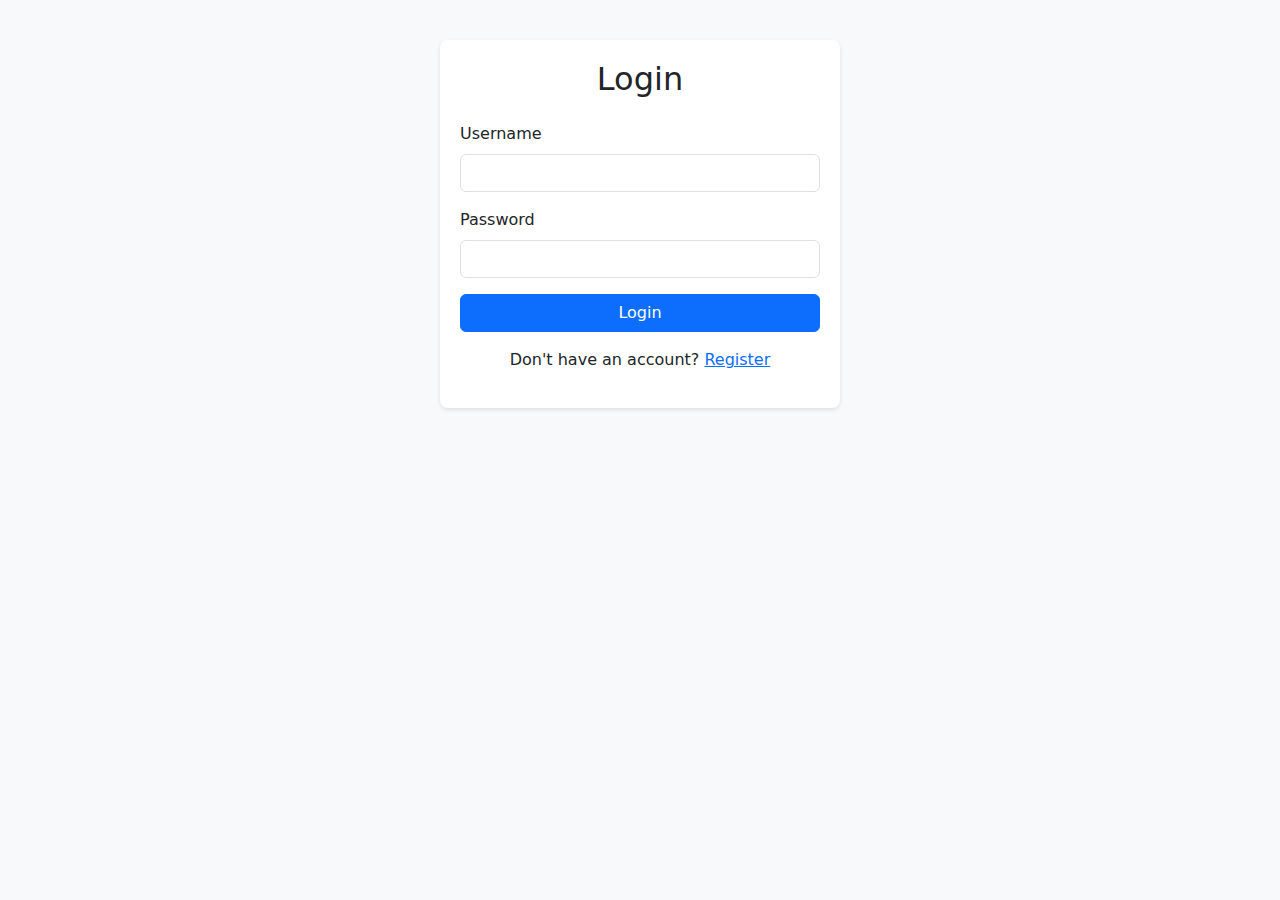
<file: templates/login.html>
<!DOCTYPE html>
<html lang="en">
<head>
    <meta charset="UTF-8">
    <meta name="viewport" content="width=device-width, initial-scale=1.0">
    <title>Login - Twitter Clone</title>
    <link href="https://cdn.jsdelivr.net/npm/bootstrap@5.1.3/dist/css/bootstrap.min.css" rel="stylesheet">
    <link href="/static/styles.css" rel="stylesheet">
</head>
<body>
    <div class="auth-container">
        <h2 class="text-center mb-4">Login</h2>
        <form onsubmit="login(event)">
            <div class="mb-3">
                <label for="username" class="form-label">Username</label>
                <input type="text" class="form-control" id="username" required>
            </div>
            <div class="mb-3">
                <label for="password" class="form-label">Password</label>
                <input type="password" class="form-control" id="password" required>
            </div>
            <div id="loginError" class="error-message"></div>
            <button type="submit" class="btn btn-primary w-100">Login</button>
        </form>
        <p class="text-center mt-3">
            Don't have an account? <a href="/register.html">Register</a>
        </p>
    </div>

    <script src="https://cdn.jsdelivr.net/npm/bootstrap@5.1.3/dist/js/bootstrap.bundle.min.js"></script>
    <script src="/static/app.js"></script>
</body>
</html>
</file>
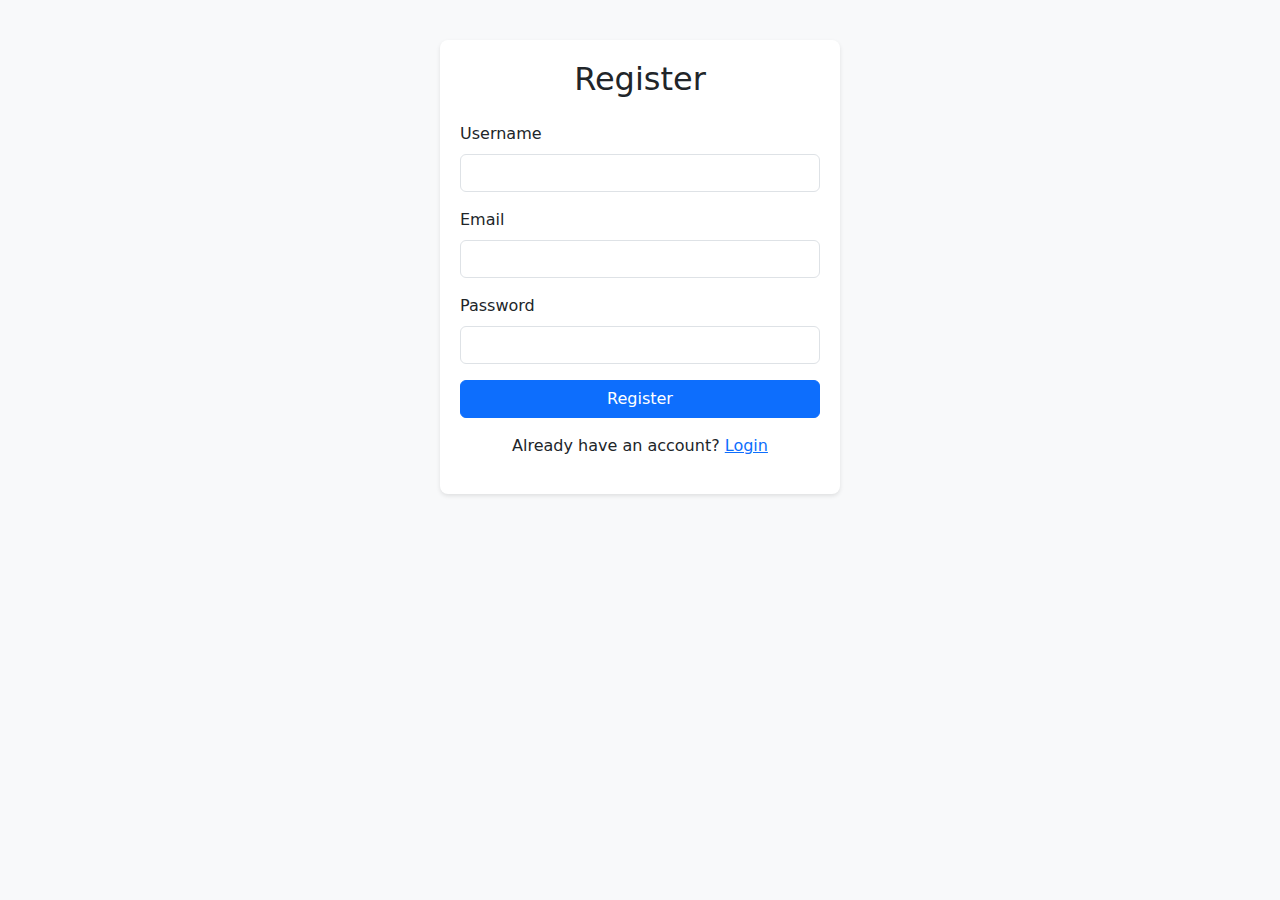
<file: templates/register.html>
<!DOCTYPE html>
<html lang="en">
<head>
    <meta charset="UTF-8">
    <meta name="viewport" content="width=device-width, initial-scale=1.0">
    <title>Register - Twitter Clone</title>
    <link href="https://cdn.jsdelivr.net/npm/bootstrap@5.1.3/dist/css/bootstrap.min.css" rel="stylesheet">
    <link href="/static/styles.css" rel="stylesheet">
</head>
<body>
    <div class="auth-container">
        <h2 class="text-center mb-4">Register</h2>
        <form onsubmit="register(event)">
            <div class="mb-3">
                <label for="username" class="form-label">Username</label>
                <input type="text" class="form-control" id="username" required>
            </div>
            <div class="mb-3">
                <label for="email" class="form-label">Email</label>
                <input type="email" class="form-control" id="email" required>
            </div>
            <div class="mb-3">
                <label for="password" class="form-label">Password</label>
                <input type="password" class="form-control" id="password" required>
            </div>
            <div id="registerError" class="error-message"></div>
            <button type="submit" class="btn btn-primary w-100">Register</button>
        </form>
        <p class="text-center mt-3">
            Already have an account? <a href="/login.html">Login</a>
        </p>
    </div>

    <script src="https://cdn.jsdelivr.net/npm/bootstrap@5.1.3/dist/js/bootstrap.bundle.min.js"></script>
    <script src="/static/app.js"></script>
</body>
</html>
</file>
<file: static/styles.css>
.tweet-box {
    border: 1px solid #e1e8ed;
    border-radius: 8px;
    padding: 15px;
    margin-bottom: 15px;
    background-color: white;
}

.tweet-box:hover {
    background-color: #f8f9fa;
}

.tweet-content {
    margin-top: 10px;
    margin-bottom: 10px;
}

.tweet-footer {
    color: #657786;
    font-size: 0.9em;
}

.main-container {
    max-width: 600px;
    margin: 20px auto;
}

.compose-tweet {
    margin-bottom: 20px;
}

.auth-container {
    max-width: 400px;
    margin: 40px auto;
    padding: 20px;
    border-radius: 8px;
    box-shadow: 0 2px 4px rgba(0, 0, 0, 0.1);
    background-color: white;
}

.nav-link.active {
    font-weight: bold;
}

body {
    background-color: #f8f9fa;
}

.error-message {
    color: #dc3545;
    margin-top: 5px;
    font-size: 0.9em;
}

.success-message {
    color: #28a745;
    margin-top: 5px;
    font-size: 0.9em;
}

.navbar {
    box-shadow: 0 2px 4px rgba(0,0,0,.1);
}

.card {
    border: none;
    box-shadow: 0 2px 4px rgba(0,0,0,.1);
    margin-bottom: 1rem;
}

.tweet-box {
    background: white;
    border-radius: 8px;
    padding: 1rem;
    margin-bottom: 1rem;
    box-shadow: 0 2px 4px rgba(0,0,0,.1);
}

.tweet-content {
    margin: 0.5rem 0;
}

.tweet-footer {
    color: #6c757d;
    font-size: 0.9rem;
}

.friend-request-box {
    padding: 0.75rem;
    border-bottom: 1px solid #dee2e6;
}

.friend-request-box:last-child {
    border-bottom: none;
}

.friend-box {
    padding: 0.75rem;
    border-bottom: 1px solid #dee2e6;
    display: flex;
    justify-content: space-between;
    align-items: center;
}

.friend-box:last-child {
    border-bottom: none;
}

.btn-group {
    gap: 0.5rem;
}

textarea {
    resize: none;
}

#username {
    font-weight: bold;
    color: white;
}
</file>
